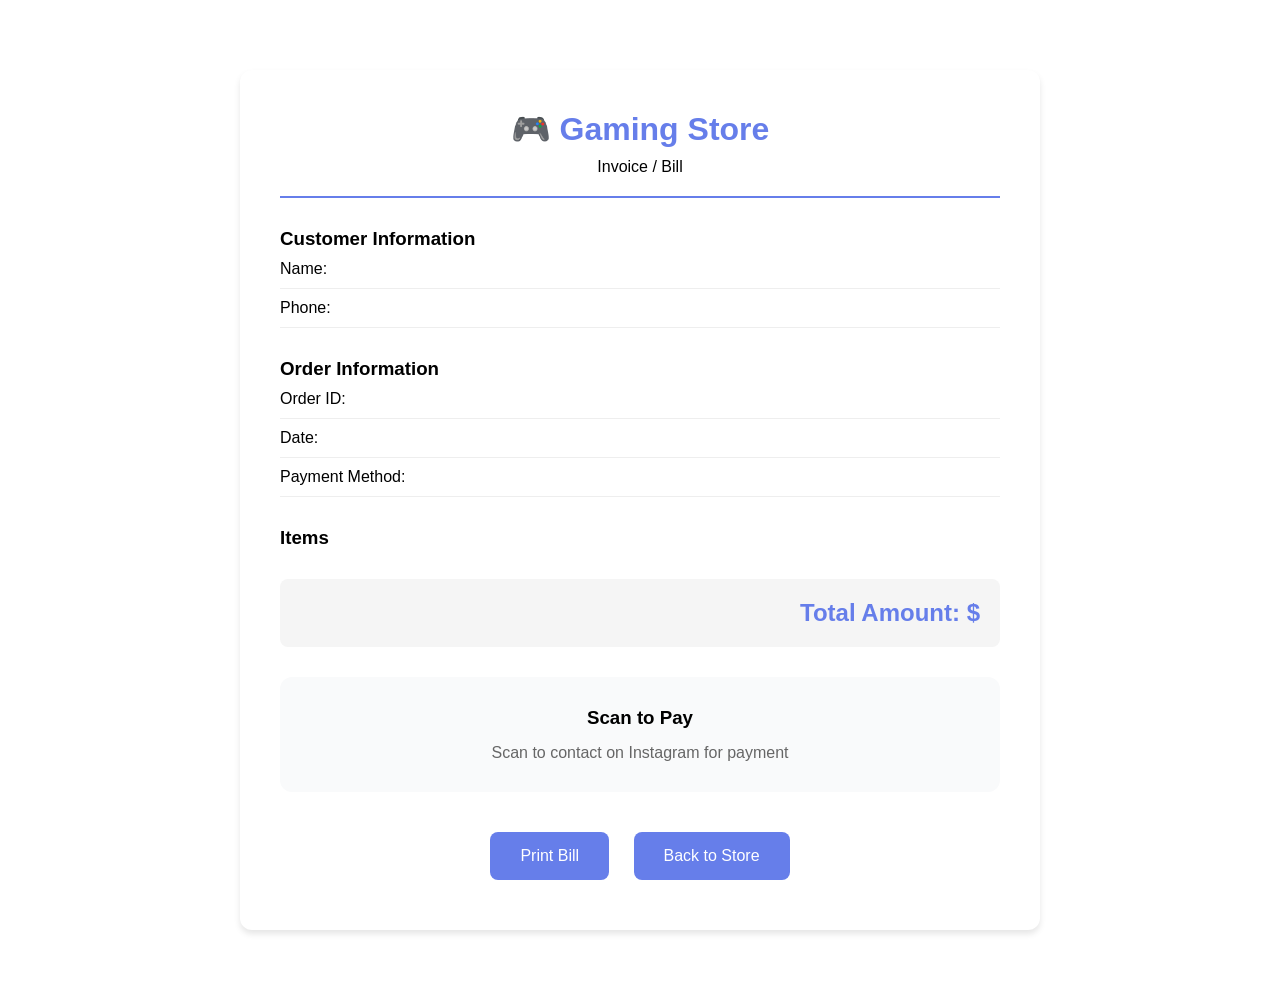
<file: bill.html>
<!DOCTYPE html>
<html lang="en">
<head>
    <meta charset="UTF-8">
    <meta name="viewport" content="width=device-width, initial-scale=1.0">
    <title>Bill - Gaming Store</title>
    <link rel="stylesheet" href="style.css">
    <style>
        .bill-container {
            max-width: 800px;
            margin: 50px auto;
            background: white;
            padding: 40px;
            border-radius: 12px;
            box-shadow: 0 4px 6px rgba(0,0,0,0.1);
        }
        .bill-header {
            text-align: center;
            border-bottom: 2px solid #667eea;
            padding-bottom: 20px;
            margin-bottom: 30px;
        }
        .bill-header h1 {
            color: #667eea;
            margin-bottom: 10px;
        }
        .customer-info, .order-info {
            margin-bottom: 30px;
        }
        .info-row {
            display: flex;
            justify-content: space-between;
            padding: 10px 0;
            border-bottom: 1px solid #eee;
        }
        .bill-items {
            margin: 30px 0;
        }
        .bill-item {
            display: flex;
            justify-content: space-between;
            padding: 15px;
            border-bottom: 1px solid #eee;
        }
        .bill-total {
            background: #f5f5f5;
            padding: 20px;
            border-radius: 8px;
            margin: 20px 0;
            text-align: right;
        }
        .bill-total h2 {
            color: #667eea;
        }
        .qr-container {
            text-align: center;
            margin: 30px 0;
            padding: 30px;
            background: #f9fafb;
            border-radius: 12px;
        }
        .print-btn {
            background: #667eea;
            color: white;
            border: none;
            padding: 15px 30px;
            border-radius: 8px;
            cursor: pointer;
            font-size: 16px;
            margin: 10px;
        }
        .print-btn:hover {
            background: #5568d3;
        }
        @media print {
            .print-btn, .back-btn { display: none; }
        }
    </style>
</head>
<body>
    <div class="bill-container">
        <div class="bill-header">
            <h1>🎮 Gaming Store</h1>
            <p>Invoice / Bill</p>
        </div>

        <div class="customer-info">
            <h3>Customer Information</h3>
            <div class="info-row">
                <span>Name:</span>
                <strong id="billCustomerName"></strong>
            </div>
            <div class="info-row">
                <span>Phone:</span>
                <strong id="billCustomerPhone"></strong>
            </div>
        </div>

        <div class="order-info">
            <h3>Order Information</h3>
            <div class="info-row">
                <span>Order ID:</span>
                <strong id="billOrderId"></strong>
            </div>
            <div class="info-row">
                <span>Date:</span>
                <strong id="billDate"></strong>
            </div>
            <div class="info-row">
                <span>Payment Method:</span>
                <strong id="billPaymentMethod"></strong>
            </div>
        </div>

        <div class="bill-items">
            <h3>Items</h3>
            <div id="billItemsList"></div>
        </div>

        <div class="bill-total">
            <h2>Total Amount: $<span id="billTotalAmount"></span></h2>
        </div>

        <div class="qr-container">
            <h3>Scan to Pay</h3>
            <div id="billQRCode"></div>
            <p style="color: #666; margin-top: 15px;">Scan to contact on Instagram for payment</p>
        </div>

        <div style="text-align: center;">
            <button class="print-btn" onclick="window.print()">Print Bill</button>
            <button class="print-btn back-btn" onclick="window.location.href='index.html'">Back to Store</button>
        </div>
    </div>

    <script>
        // Get data from URL parameters
        const urlParams = new URLSearchParams(window.location.search);
        const billData = JSON.parse(decodeURIComponent(urlParams.get('data')));

        // Display customer info
        document.getElementById('billCustomerName').textContent = billData.customerName;
        document.getElementById('billCustomerPhone').textContent = billData.customerPhone;

        // Display order info
        document.getElementById('billOrderId').textContent = billData.orderId;
        document.getElementById('billDate').textContent = new Date().toLocaleString();
        document.getElementById('billPaymentMethod').textContent = billData.paymentMethod.toUpperCase();

        // Display items
        const itemsList = document.getElementById('billItemsList');
        itemsList.innerHTML = billData.items.map(item => `
            <div class="bill-item">
                <div>
                    <strong>${item.name}</strong><br>
                    <span>$${item.price} x ${item.quantity}</span>
                </div>
                <strong>$${item.price * item.quantity}</strong>
            </div>
        `).join('');

        // Display total
        document.getElementById('billTotalAmount').textContent = billData.total;

        // Display QR code
        const instagramLink = 'https://www.instagram.com/ruturajgorepatil_45?igsh=amJrcmtkN3VxcXdx';
        document.getElementById('billQRCode').innerHTML = `
            <img src="https://api.qrserver.com/v1/create-qr-code/?size=300x300&data=${encodeURIComponent(instagramLink)}" 
                 alt="Payment QR Code" style="width: 300px; height: 300px;">
        `;
    </script>
</body>
</html>
</file>
<file: style.css>
* {
    margin: 0;
    padding: 0;
    box-sizing: border-box;
}

body {
    font-family: 'Segoe UI', Tahoma, Geneva, Verdana, sans-serif;
    background: url('https://images.unsplash.com/photo-1538481199705-c710c4e965fc?w=1920&q=80') center/cover fixed;
    min-height: 100vh;
    padding: 20px;
}

header {
    display: flex;
    justify-content: space-between;
    align-items: center;
    background: white;
    padding: 20px 40px;
    border-radius: 10px;
    margin-bottom: 20px;
    box-shadow: 0 4px 6px rgba(0,0,0,0.1);
    flex-wrap: wrap;
    gap: 15px;
}

.header-actions {
    display: flex;
    gap: 15px;
    align-items: center;
    flex-wrap: wrap;
}

.search-box {
    padding: 12px 20px;
    border: 2px solid #ddd;
    border-radius: 8px;
    font-size: 16px;
    min-width: 250px;
    transition: border-color 0.3s;
}

.search-box:focus {
    outline: none;
    border-color: #667eea;
}

.filter-select {
    padding: 12px 20px;
    border: 2px solid #ddd;
    border-radius: 8px;
    font-size: 16px;
    background: white;
    cursor: pointer;
    transition: border-color 0.3s;
}

.filter-select:focus {
    outline: none;
    border-color: #667eea;
}

.promo-banner {
    background: linear-gradient(135deg, #667eea 0%, #764ba2 100%);
    color: white;
    text-align: center;
    padding: 20px;
    border-radius: 10px;
    margin-bottom: 30px;
    animation: pulse 2s infinite;
}

h1 {
    color: #667eea;
}

.cart-btn {
    background: #667eea;
    color: white;
    border: none;
    padding: 12px 24px;
    border-radius: 8px;
    cursor: pointer;
    font-size: 16px;
    transition: background 0.3s;
}

.cart-btn:hover {
    background: #5568d3;
}

.games-grid {
    display: grid;
    grid-template-columns: repeat(auto-fill, minmax(280px, 1fr));
    gap: 25px;
    max-width: 1400px;
    margin: 0 auto;
}

.game-card {
    background: white;
    border-radius: 12px;
    overflow: hidden;
    box-shadow: 0 4px 6px rgba(0,0,0,0.1);
    transition: transform 0.3s, box-shadow 0.3s;
    animation: fadeInUp 0.6s ease forwards;
    opacity: 0;
    position: relative;
}

.game-card .discount-badge {
    position: absolute;
    top: 10px;
    right: 10px;
    background: #ef4444;
    color: white;
    padding: 5px 10px;
    border-radius: 5px;
    font-weight: bold;
    font-size: 14px;
    z-index: 10;
}

.game-card .free-badge {
    position: absolute;
    top: 10px;
    left: 10px;
    background: #10b981;
    color: white;
    padding: 5px 10px;
    border-radius: 5px;
    font-weight: bold;
    font-size: 14px;
    z-index: 10;
}

.game-card .rating {
    display: flex;
    align-items: center;
    gap: 5px;
    margin: 10px 0;
    color: #fbbf24;
}

.game-card:nth-child(1) { animation-delay: 0.1s; }
.game-card:nth-child(2) { animation-delay: 0.2s; }
.game-card:nth-child(3) { animation-delay: 0.3s; }
.game-card:nth-child(4) { animation-delay: 0.4s; }
.game-card:nth-child(5) { animation-delay: 0.5s; }
.game-card:nth-child(6) { animation-delay: 0.6s; }

.game-card:hover {
    transform: translateY(-10px) scale(1.02);
    box-shadow: 0 12px 24px rgba(0,0,0,0.2);
}

.game-image {
    width: 100%;
    height: 200px;
    object-fit: cover;
}

.game-info {
    padding: 20px;
}

.game-name {
    font-size: 20px;
    font-weight: bold;
    margin-bottom: 10px;
    color: #333;
}

.game-price {
    font-size: 24px;
    color: #667eea;
    font-weight: bold;
    margin-bottom: 15px;
}

.btn-add {
    width: 100%;
    background: #667eea;
    color: white;
    border: none;
    padding: 12px;
    border-radius: 8px;
    cursor: pointer;
    font-size: 16px;
    transition: background 0.3s;
}

.btn-add:hover {
    background: #5568d3;
}

.modal {
    display: none;
    position: fixed;
    z-index: 1000;
    left: 0;
    top: 0;
    width: 100%;
    height: 100%;
    background: rgba(0,0,0,0.5);
}

.modal-content {
    background: white;
    margin: 5% auto;
    padding: 30px;
    border-radius: 12px;
    width: 90%;
    max-width: 600px;
    max-height: 80vh;
    overflow-y: auto;
}

.close {
    float: right;
    font-size: 28px;
    font-weight: bold;
    cursor: pointer;
    color: #999;
}

.close:hover {
    color: #333;
}

.cart-item {
    display: flex;
    justify-content: space-between;
    align-items: center;
    padding: 15px;
    border-bottom: 1px solid #eee;
}

.cart-total {
    margin: 20px 0;
    padding: 20px;
    background: #f5f5f5;
    border-radius: 8px;
    text-align: right;
}

.payment-section {
    margin: 20px 0;
}

.payment-section input,
.payment-section select {
    width: 100%;
    padding: 12px;
    margin: 10px 0;
    border: 2px solid #ddd;
    border-radius: 8px;
    font-size: 16px;
}

.payment-section input:focus,
.payment-section select:focus {
    outline: none;
    border-color: #667eea;
}

.btn-primary {
    width: 100%;
    background: #10b981;
    color: white;
    border: none;
    padding: 15px;
    border-radius: 8px;
    cursor: pointer;
    font-size: 16px;
    font-weight: bold;
    transition: background 0.3s;
}

.btn-primary:hover {
    background: #059669;
}

.qr-section {
    margin-top: 20px;
    text-align: center;
    padding: 20px;
    background: #f9fafb;
    border-radius: 8px;
}

.btn-remove {
    background: #ef4444;
    color: white;
    border: none;
    padding: 8px 16px;
    border-radius: 6px;
    cursor: pointer;
}

.btn-remove:hover {
    background: #dc2626;
}

@keyframes fadeInUp {
    from {
        opacity: 0;
        transform: translateY(30px);
    }
    to {
        opacity: 1;
        transform: translateY(0);
    }
}

@keyframes slideIn {
    from {
        transform: translateX(100%);
        opacity: 0;
    }
    to {
        transform: translateX(0);
        opacity: 1;
    }
}

@keyframes pulse {
    0%, 100% {
        transform: scale(1);
    }
    50% {
        transform: scale(1.05);
    }
}

.cart-btn {
    animation: pulse 2s infinite;
}

.cart-btn:hover {
    animation: none;
}

.modal-content {
    animation: fadeInUp 0.4s ease;
}

.btn-add, .btn-primary, .btn-remove {
    transition: all 0.3s ease;
}

.btn-add:active, .btn-primary:active {
    transform: scale(0.95);
}

.game-image {
    transition: transform 0.3s ease;
}

.game-card:hover .game-image {
    transform: scale(1.1);
}
</file>
